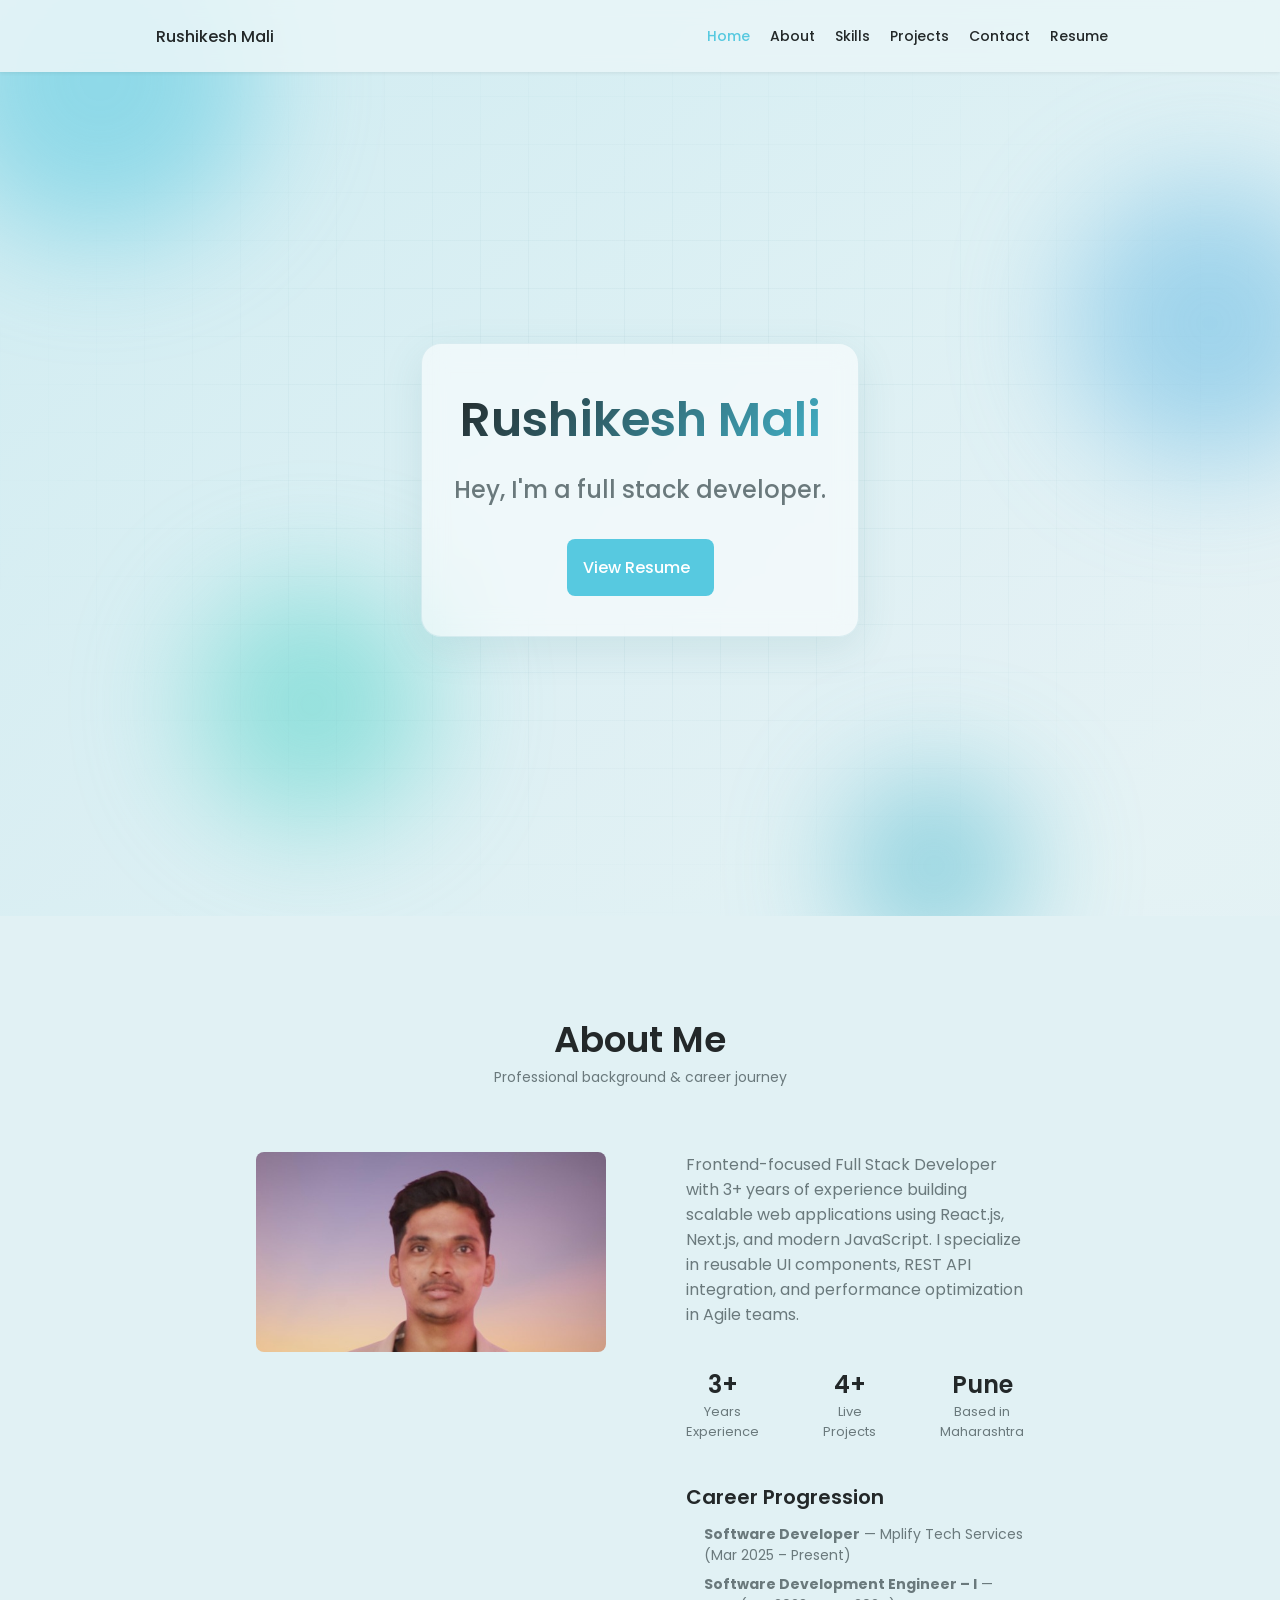
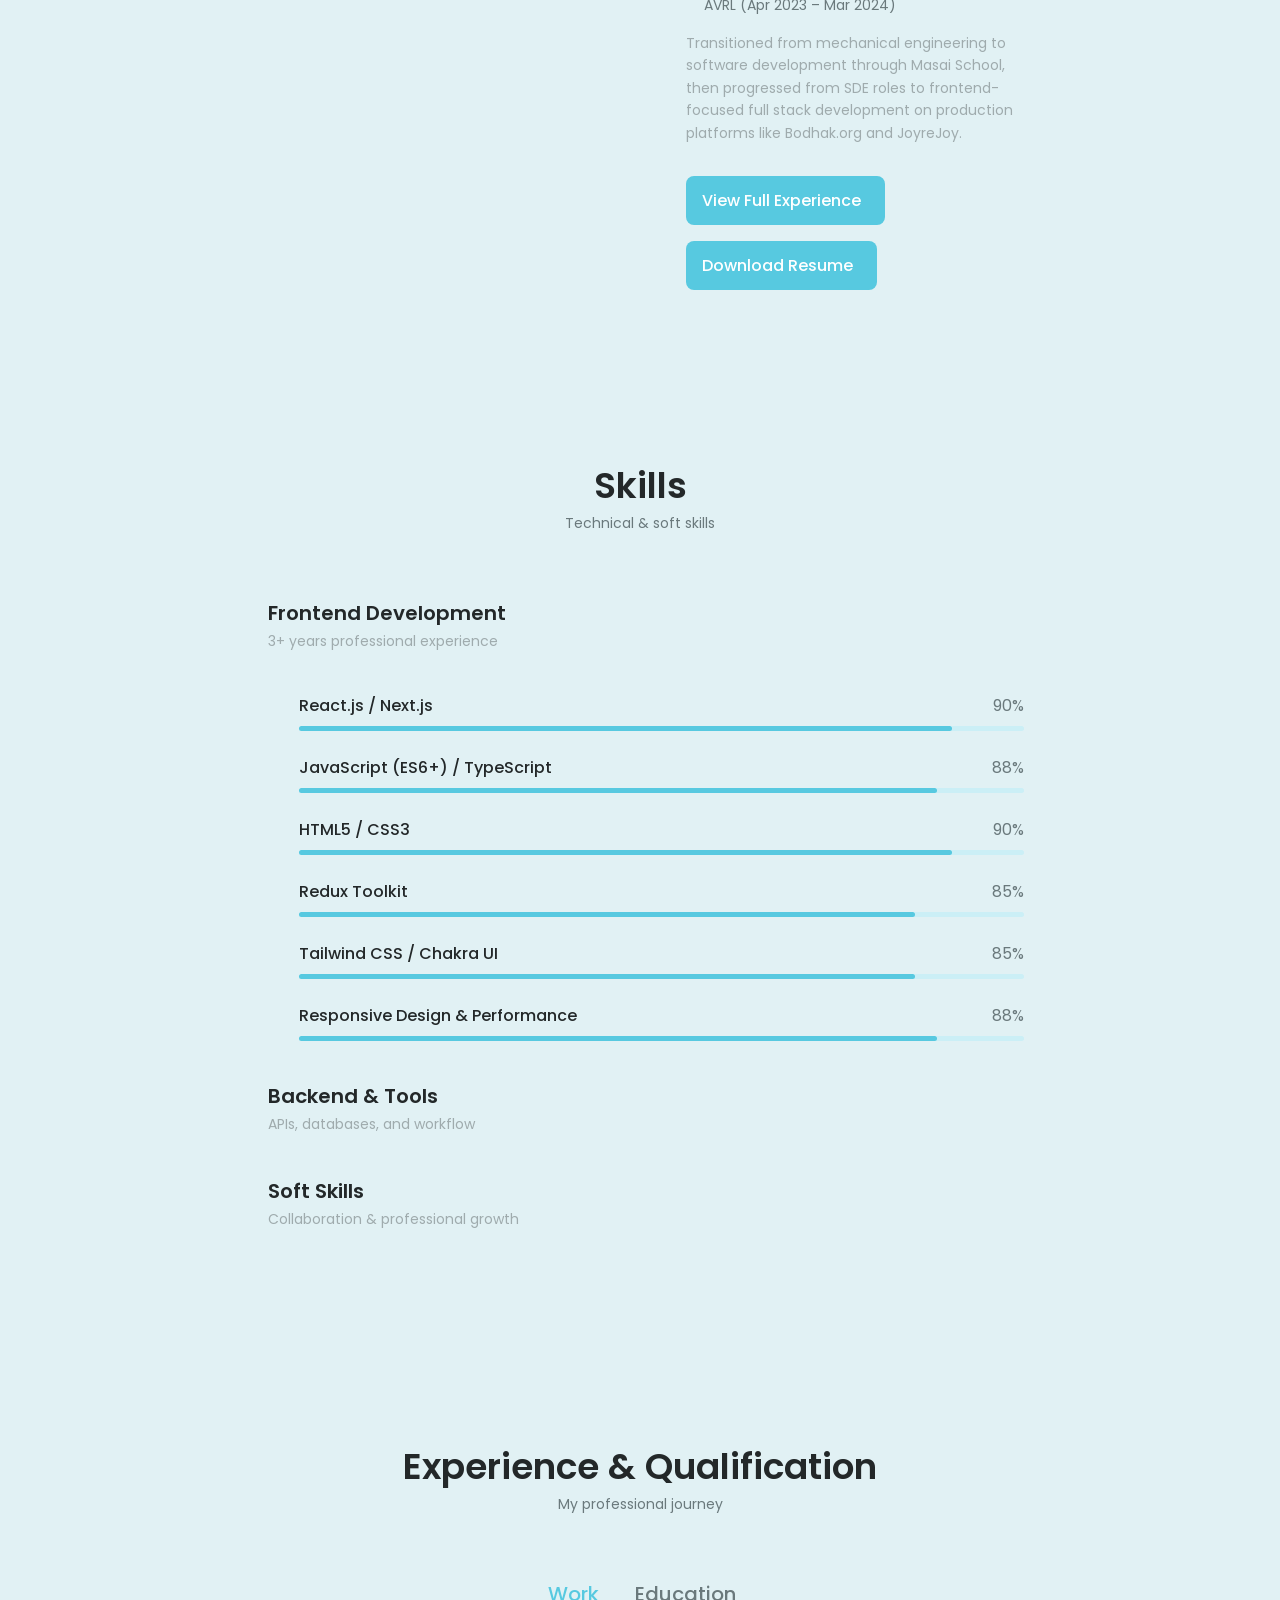
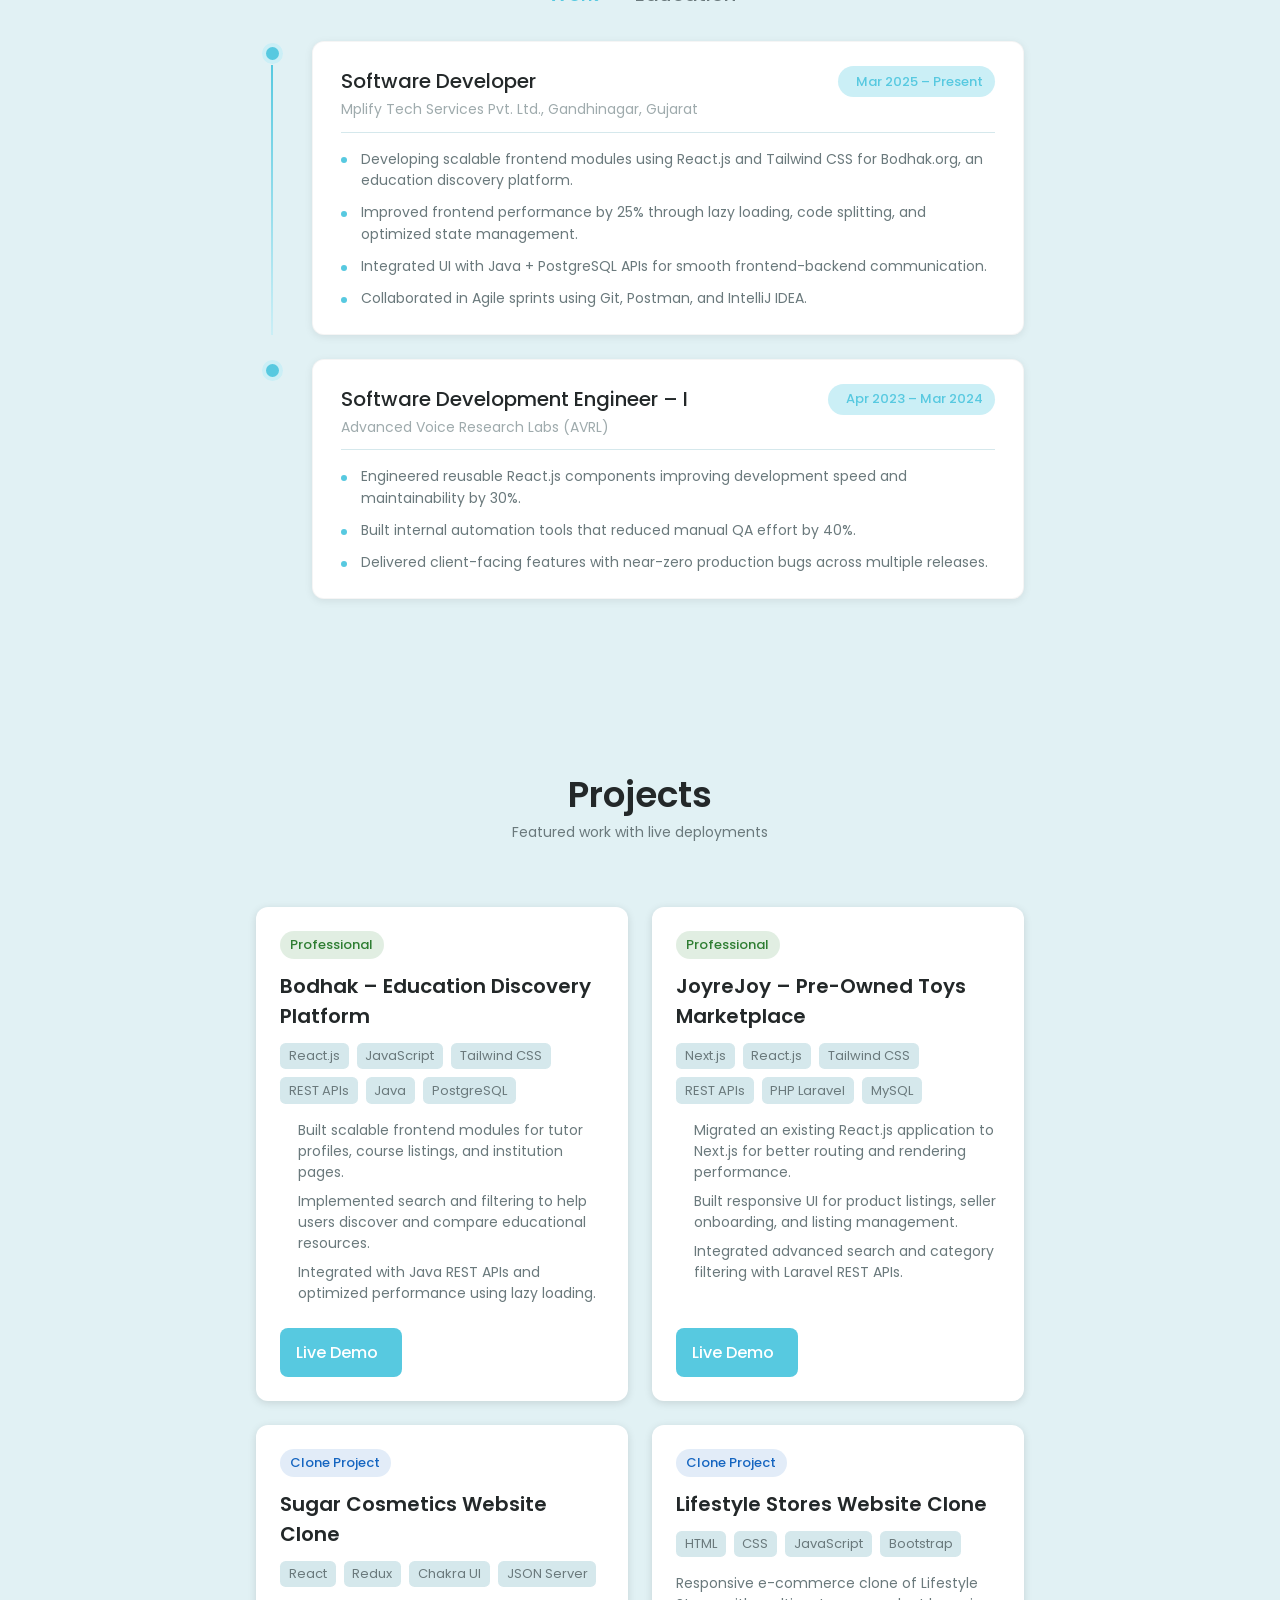
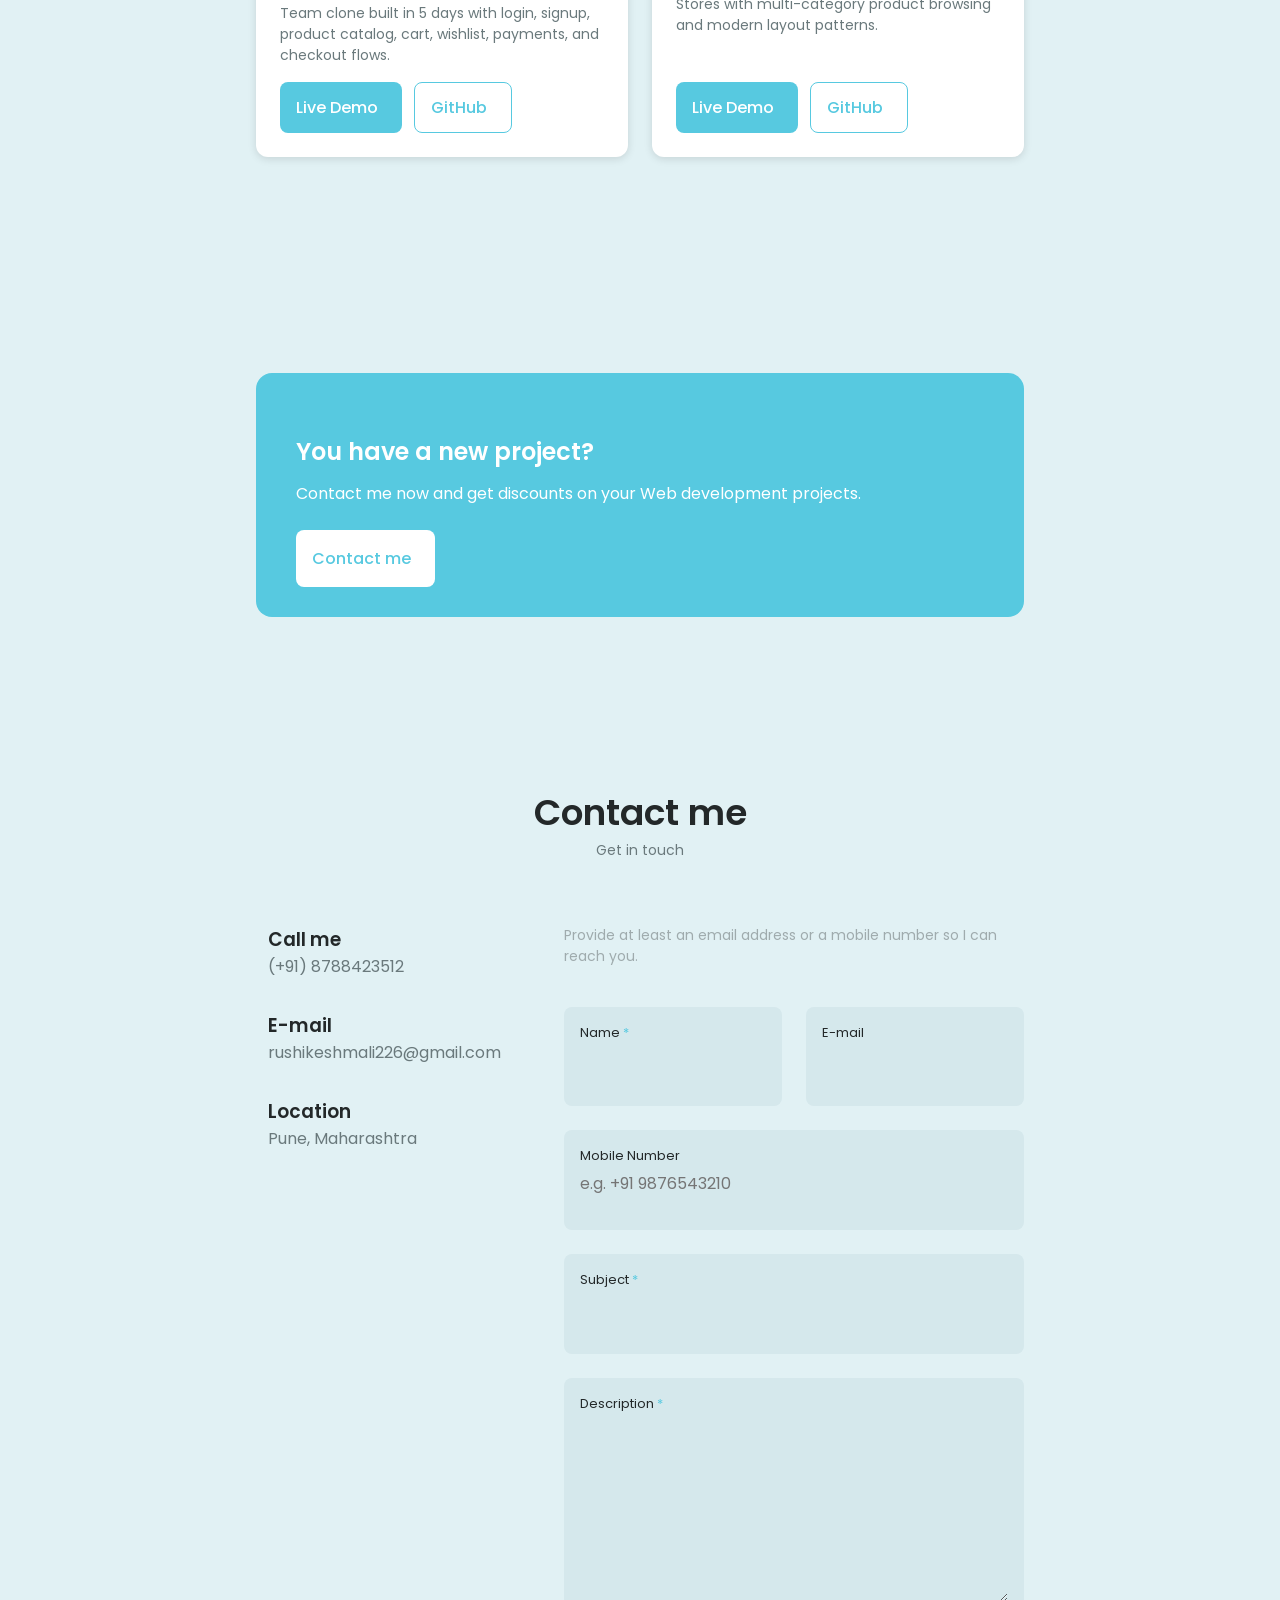
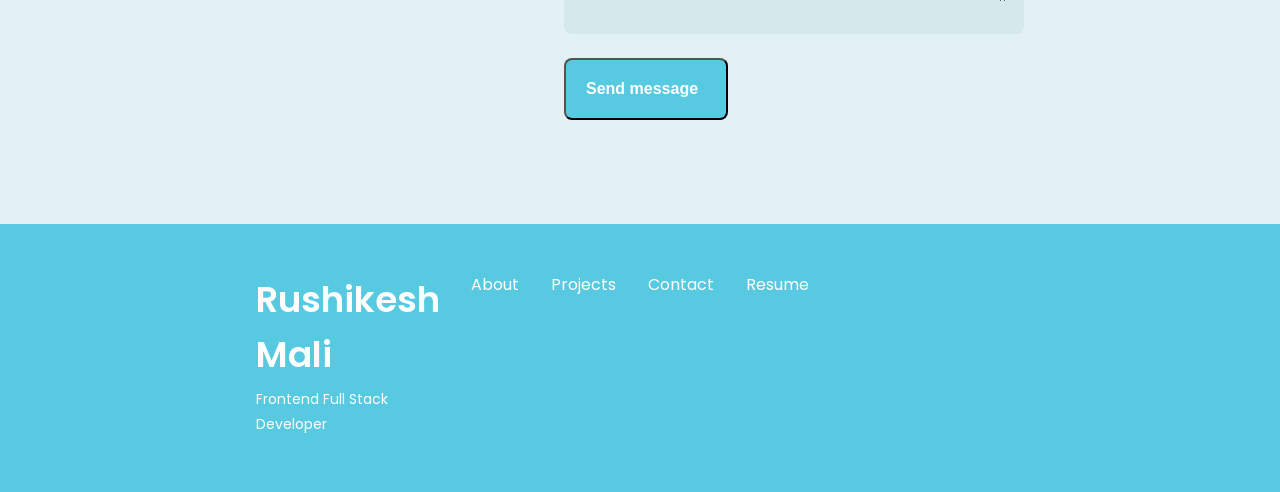
<file: index.html>
<!DOCTYPE html>
<html lang="en">

<head>
    <meta charset="UTF-8">
    <meta name="viewport" content="width=device-width, initial-scale=1.0">
    <link rel="icon" href="./packages/images/Rushikesh_Casual.jpeg" />
    <!--==================== UNICONS ====================-->
    <link rel="stylesheet" href="https://unicons.iconscout.com/release/v4.0.0/css/line.css">

    <!--==================== SWIPER CSS ====================-->
    <link rel="stylesheet" href="./packages/css/swiper-bundle.min.css">

    <!--==================== CSS ====================-->
    <link rel="stylesheet" href="./packages/css/styles.css">

    <title>Rushikesh</title>
</head>

<body>
    <!--==================== HEADER ====================-->
    <header class="header" id="header">
        <nav class="nav container">
            <a href="#home" class="nav__logo">Rushikesh Mali</a>
            <div class="nav__menu" id="nav-menu">
                <ul class="nav__list">
                    <li class="nav__item">
                        <a href="#home" class="nav__link">
                            <i class="uil uil-estate nav__icon"></i>Home
                        </a>
                    </li>
                    <li class="nav__item">
                        <a href="#about" class="nav__link">
                            <i class="uil uil-user nav__icon"></i>About
                        </a>
                    </li>
                    <li class="nav__item">
                        <a href="#skills" class="nav__link">
                            <i class="uil uil-file-alt nav__icon"></i>Skills
                        </a>
                    </li>
                    <li class="nav__item">
                        <a href="#portfolio" class="nav__link">
                            <i class="uil uil-scenery nav__icon"></i>Projects
                        </a>
                    </li>
                    <li class="nav__item">
                        <a href="#contact" class="nav__link">
                            <i class="uil uil-message nav__icon"></i>Contact
                        </a>
                    </li>
                    <li class="nav__item">
                        <a href="./packages/resume/Rushikesh_Mali_Resume.pdf" class="nav__link resume-link"
                            data-resume-download target="_blank" rel="noopener noreferrer">
                            <i class="uil uil-download-alt nav__icon"></i>Resume
                        </a>
                    </li>
                </ul>
                <i class="uil uil-times nav__close" id="nav-close"></i>
            </div>
            <div class="nav__btns">
                <i class="uil uil-moon change-theme" id="theme-button"></i>
                <div class="nav__toggle" id="nav-toggle">
                    <i class="uil uil-apps"></i>
                </div>
            </div>
        </nav>
    </header>
    <!--==================== MAIN ====================-->
    <main class="main">
        <!--==================== HOME ====================-->
        <section class="home section" id="home">
            <div class="home__bg" aria-hidden="true">
                <div class="home__gradient"></div>
                <span class="home__shape home__shape--1"></span>
                <span class="home__shape home__shape--2"></span>
                <span class="home__shape home__shape--3"></span>
                <span class="home__shape home__shape--4"></span>
                <div class="home__grid"></div>
            </div>
            <div class="home__container container">
                <div class="home__hero">
                    <h1 class="home__title">Rushikesh Mali</h1>
                    <p class="home__intro">Hey, I'm a full stack developer.</p>
                    <a href="./packages/resume/Rushikesh_Mali_Resume.pdf"
                        class="button button--flex home__button resume-link" target="_blank" rel="noopener noreferrer"
                        download="Rushikesh_Mali_Resume.pdf">
                        View Resume
                        <i class="uil uil-download-alt button__icon"></i>
                    </a>
                </div>
            </div>
        </section>

        <!--==================== ABOUT ====================-->
        <section class="about section" id="about">
            <h2 class="section__title">About Me</h2>
            <span class="section__subtitle">Professional background & career journey</span>

            <div class="about__container container grid">
                <img src="./packages/images/Rushikesh_Img.jpg" alt="Rushikesh Mali" class="about__img">
                <div class="about__data">
                    <p class="about__description">
                        Frontend-focused Full Stack Developer with 3+ years of experience building scalable
                        web applications using React.js, Next.js, and modern JavaScript. I specialize in
                        reusable UI components, REST API integration, and performance optimization in Agile teams.
                    </p>

                    <div class="about__info">
                        <div>
                            <span class="about__info-title">3+</span>
                            <span class="about__info-name">Years<br>Experience</span>
                        </div>
                        <div>
                            <span class="about__info-title">4+</span>
                            <span class="about__info-name">Live<br>Projects</span>
                        </div>
                        <div>
                            <span class="about__info-title">Pune</span>
                            <span class="about__info-name">Based in<br>Maharashtra</span>
                        </div>
                    </div>

                    <div class="about__career">
                        <h3 class="about__career-title">Career Progression</h3>
                        <ul class="about__career-list">
                            <li><strong>Software Developer</strong> — Mplify Tech Services (Mar 2025 – Present)</li>
                            <li><strong>Software Development Engineer – I</strong> — AVRL (Apr 2023 – Mar 2024)</li>
                        </ul>
                        <p class="about__career-note">
                            Transitioned from mechanical engineering to software development through Masai School,
                            then progressed from SDE roles to frontend-focused full stack development on production
                            platforms like Bodhak.org and JoyreJoy.
                        </p>
                    </div>

                    <div class="about__buttons">
                        <a href="#experience" class="button button--flex button--small">
                            View Full Experience
                            <i class="uil uil-arrow-right button__icon"></i>
                        </a>
                        <a href="./packages/resume/Rushikesh_Mali_Resume.pdf"
                            class="button button--flex button--small resume-link" target="_blank"
                            rel="noopener noreferrer" download="Rushikesh_Mali_Resume.pdf">
                            Download Resume
                            <i class="uil uil-download-alt button__icon"></i>
                        </a>
                    </div>
                </div>
            </div>
        </section>

        <!--==================== SKILLS ====================-->
        <section class="skills section" id="skills">
            <h2 class="section__title">Skills</h2>
            <span class="section__subtitle">Technical & soft skills</span>

            <div class="skills__container container grid">
                <div>
                    <div class="skills__content skills__open">
                        <div class="skills__header">
                            <i class="uil uil-brackets-curly skills__icon"></i>
                            <div>
                                <h1 class="skills__title">Frontend Development</h1>
                                <span class="skills__subtitle">3+ years professional experience</span>
                            </div>
                            <i class="uil uil-angle-down skills__arrow"></i>
                        </div>
                        <div class="skills__list grid">
                            <div class="skills__data">
                                <div class="skills__titles">
                                    <h3 class="skills__name">React.js / Next.js</h3>
                                    <span class="skills__number">90%</span>
                                </div>
                                <div class="skills__bar">
                                    <span class="skills__percentage skills__react"></span>
                                </div>
                            </div>
                            <div class="skills__data">
                                <div class="skills__titles">
                                    <h3 class="skills__name">JavaScript (ES6+) / TypeScript</h3>
                                    <span class="skills__number">88%</span>
                                </div>
                                <div class="skills__bar">
                                    <span class="skills__percentage skills__javascript"></span>
                                </div>
                            </div>
                            <div class="skills__data">
                                <div class="skills__titles">
                                    <h3 class="skills__name">HTML5 / CSS3</h3>
                                    <span class="skills__number">90%</span>
                                </div>
                                <div class="skills__bar">
                                    <span class="skills__percentage skills__html"></span>
                                </div>
                            </div>
                            <div class="skills__data">
                                <div class="skills__titles">
                                    <h3 class="skills__name">Redux Toolkit</h3>
                                    <span class="skills__number">85%</span>
                                </div>
                                <div class="skills__bar">
                                    <span class="skills__percentage skills__redux"></span>
                                </div>
                            </div>
                            <div class="skills__data">
                                <div class="skills__titles">
                                    <h3 class="skills__name">Tailwind CSS / Chakra UI</h3>
                                    <span class="skills__number">85%</span>
                                </div>
                                <div class="skills__bar">
                                    <span class="skills__percentage skills__tailwind"></span>
                                </div>
                            </div>
                            <div class="skills__data">
                                <div class="skills__titles">
                                    <h3 class="skills__name">Responsive Design & Performance</h3>
                                    <span class="skills__number">88%</span>
                                </div>
                                <div class="skills__bar">
                                    <span class="skills__percentage skills__performance"></span>
                                </div>
                            </div>
                        </div>
                    </div>
                </div>

                <div>
                    <div class="skills__content skills__close">
                        <div class="skills__header">
                            <i class="uil uil-server-network skills__icon"></i>
                            <div>
                                <h1 class="skills__title">Backend & Tools</h1>
                                <span class="skills__subtitle">APIs, databases, and workflow</span>
                            </div>
                            <i class="uil uil-angle-down skills__arrow"></i>
                        </div>
                        <div class="skills__list grid">
                            <div class="skills__data">
                                <div class="skills__titles">
                                    <h3 class="skills__name">REST API Integration</h3>
                                    <span class="skills__number">88%</span>
                                </div>
                                <div class="skills__bar">
                                    <span class="skills__percentage skills__api"></span>
                                </div>
                            </div>
                            <div class="skills__data">
                                <div class="skills__titles">
                                    <h3 class="skills__name">Node.js / Express.js</h3>
                                    <span class="skills__number">75%</span>
                                </div>
                                <div class="skills__bar">
                                    <span class="skills__percentage skills__node"></span>
                                </div>
                            </div>
                            <div class="skills__data">
                                <div class="skills__titles">
                                    <h3 class="skills__name">MongoDB / PostgreSQL / MySQL</h3>
                                    <span class="skills__number">78%</span>
                                </div>
                                <div class="skills__bar">
                                    <span class="skills__percentage skills__database"></span>
                                </div>
                            </div>
                            <div class="skills__data">
                                <div class="skills__titles">
                                    <h3 class="skills__name">Git / GitHub</h3>
                                    <span class="skills__number">90%</span>
                                </div>
                                <div class="skills__bar">
                                    <span class="skills__percentage skills__git"></span>
                                </div>
                            </div>
                            <div class="skills__data">
                                <div class="skills__titles">
                                    <h3 class="skills__name">Agile Development</h3>
                                    <span class="skills__number">85%</span>
                                </div>
                                <div class="skills__bar">
                                    <span class="skills__percentage skills__agile"></span>
                                </div>
                            </div>
                            <div class="skills__data">
                                <div class="skills__titles">
                                    <h3 class="skills__name">Postman / VS Code</h3>
                                    <span class="skills__number">88%</span>
                                </div>
                                <div class="skills__bar">
                                    <span class="skills__percentage skills__tools"></span>
                                </div>
                            </div>
                        </div>
                    </div>
                </div>

                <div>
                    <div class="skills__content skills__close">
                        <div class="skills__header">
                            <i class="uil uil-users-alt skills__icon"></i>
                            <div>
                                <h1 class="skills__title">Soft Skills</h1>
                                <span class="skills__subtitle">Collaboration & professional growth</span>
                            </div>
                            <i class="uil uil-angle-down skills__arrow"></i>
                        </div>
                        <div class="skills__list grid">
                            <div class="skills__data">
                                <div class="skills__titles">
                                    <h3 class="skills__name">Communication</h3>
                                    <span class="skills__number">90%</span>
                                </div>
                                <div class="skills__bar">
                                    <span class="skills__percentage skills__communication"></span>
                                </div>
                            </div>
                            <div class="skills__data">
                                <div class="skills__titles">
                                    <h3 class="skills__name">Team Collaboration</h3>
                                    <span class="skills__number">92%</span>
                                </div>
                                <div class="skills__bar">
                                    <span class="skills__percentage skills__collaboration"></span>
                                </div>
                            </div>
                            <div class="skills__data">
                                <div class="skills__titles">
                                    <h3 class="skills__name">Problem Solving</h3>
                                    <span class="skills__number">88%</span>
                                </div>
                                <div class="skills__bar">
                                    <span class="skills__percentage skills__problem"></span>
                                </div>
                            </div>
                            <div class="skills__data">
                                <div class="skills__titles">
                                    <h3 class="skills__name">Time Management</h3>
                                    <span class="skills__number">85%</span>
                                </div>
                                <div class="skills__bar">
                                    <span class="skills__percentage skills__time"></span>
                                </div>
                            </div>
                            <div class="skills__data">
                                <div class="skills__titles">
                                    <h3 class="skills__name">Adaptability</h3>
                                    <span class="skills__number">90%</span>
                                </div>
                                <div class="skills__bar">
                                    <span class="skills__percentage skills__adaptability"></span>
                                </div>
                            </div>
                            <div class="skills__data">
                                <div class="skills__titles">
                                    <h3 class="skills__name">Critical Thinking</h3>
                                    <span class="skills__number">87%</span>
                                </div>
                                <div class="skills__bar">
                                    <span class="skills__percentage skills__critical"></span>
                                </div>
                            </div>
                        </div>
                    </div>
                </div>
            </div>
        </section>

        <!--==================== EXPERIENCE & QUALIFICATION ====================-->
        <section class="qualification__section section" id="experience">
            <h2 class="section__title">Experience & Qualification</h2>
            <span class="section__subtitle">My professional journey</span>

            <div class="qualification__container container">
                <div class="qualification__tabs">
                    <div class="qualification__button button--flex qualification__active" data-target="#work">
                        <i class="uil uil-briefcase-alt qualification__icon"></i>
                        Work
                    </div>
                    <div class="qualification__button button--flex" data-target="#education">
                        <i class="uil uil-graduation-cap qualification__icon"></i>
                        Education
                    </div>
                </div>

                <div class="qualification__sections">
                    <!--==================== WORK EXPERIENCE ====================-->
                    <div class="qualification__content qualification__active experience__content" data-content
                        id="work">
                        <div class="experience__timeline">
                            <article class="experience__card">
                                <div class="experience__marker">
                                    <span class="experience__dot"></span>
                                    <span class="experience__line"></span>
                                </div>
                                <div class="experience__body">
                                    <div class="experience__header">
                                        <div class="experience__meta">
                                            <h3 class="experience__title">Software Developer</h3>
                                            <span class="experience__company">Mplify Tech Services Pvt. Ltd.,
                                                Gandhinagar, Gujarat</span>
                                        </div>
                                        <span class="experience__date">
                                            <i class="uil uil-calendar-alt"></i>
                                            Mar 2025 – Present
                                        </span>
                                    </div>
                                    <ul class="experience__bullets">
                                        <li>Developing scalable frontend modules using React.js and Tailwind CSS for
                                            Bodhak.org, an education discovery platform.</li>
                                        <li>Improved frontend performance by 25% through lazy loading, code splitting,
                                            and optimized state management.</li>
                                        <li>Integrated UI with Java + PostgreSQL APIs for smooth frontend-backend
                                            communication.</li>
                                        <li>Collaborated in Agile sprints using Git, Postman, and IntelliJ IDEA.</li>
                                    </ul>
                                </div>
                            </article>

                            <!-- PrideTechsoft experience - commented out for now
                            <article class="experience__card">
                                <div class="experience__marker">
                                    <span class="experience__dot"></span>
                                    <span class="experience__line"></span>
                                </div>
                                <div class="experience__body">
                                    <div class="experience__header">
                                        <div class="experience__meta">
                                            <h3 class="experience__title">Frontend Developer</h3>
                                            <span class="experience__company">PrideTechsoft Pvt. Ltd., Pune, Maharashtra</span>
                                        </div>
                                        <span class="experience__date">
                                            <i class="uil uil-calendar-alt"></i>
                                            Mar 2024 – Mar 2025
                                        </span>
                                    </div>
                                    <ul class="experience__bullets">
                                        <li>Developed scalable React.js interfaces improving UI responsiveness and user experience.</li>
                                        <li>Built reusable UI components and implemented efficient state management using Redux.</li>
                                        <li>Integrated 10+ REST APIs enabling real-time data rendering and reducing loading time by 30%.</li>
                                        <li>Improved performance through lazy loading, component optimization, and efficient rendering.</li>
                                    </ul>
                                </div>
                            </article>
                            -->

                            <article class="experience__card experience__card--last">
                                <div class="experience__marker">
                                    <span class="experience__dot"></span>
                                </div>
                                <div class="experience__body">
                                    <div class="experience__header">
                                        <div class="experience__meta">
                                            <h3 class="experience__title">Software Development Engineer – I</h3>
                                            <span class="experience__company">Advanced Voice Research Labs (AVRL)</span>
                                        </div>
                                        <span class="experience__date">
                                            <i class="uil uil-calendar-alt"></i>
                                            Apr 2023 – Mar 2024
                                        </span>
                                    </div>
                                    <ul class="experience__bullets">
                                        <li>Engineered reusable React.js components improving development speed and
                                            maintainability by 30%.</li>
                                        <li>Built internal automation tools that reduced manual QA effort by 40%.</li>
                                        <li>Delivered client-facing features with near-zero production bugs across
                                            multiple releases.</li>
                                    </ul>
                                </div>
                            </article>
                        </div>
                    </div>

                    <!--==================== EDUCATION ====================-->
                    <div class="qualification__content" data-content id="education">
                        <div class="qualification__data">
                            <div>
                                <h3 class="qualification__title">Bachelor of Engineering (Mechanical)</h3>
                                <span class="qualification__subtitle">Modern Education Society's College of Engineering,
                                    Pune</span>
                                <div class="qualification__calendar">
                                    <b>CGPA: 7.79</b>
                                </div>
                            </div>
                            <div>
                                <span class="qualification__rounder"></span>
                                <span class="qualification__line"></span>
                            </div>
                        </div>

                        <div class="qualification__data">
                            <div></div>
                            <div>
                                <span class="qualification__rounder"></span>
                                <span class="qualification__line"></span>
                            </div>
                            <div>
                                <h3 class="qualification__title">Full Stack Web Development Program</h3>
                                <span class="qualification__subtitle">Masai School, Bengaluru</span>
                                <div class="qualification__calendar">
                                    <i class="uil uil-calendar-alt"></i>
                                    Aug 2022 – Feb 2023
                                </div>
                            </div>
                        </div>

                        <div class="qualification__data">
                            <div>
                                <h3 class="qualification__title">Higher Secondary Certificate (HSC)</h3>
                                <span class="qualification__subtitle">Rajaram Junior College, Pandharpur</span>
                                <div class="qualification__calendar">
                                    <b>66.31%</b>
                                </div>
                            </div>
                            <div>
                                <span class="qualification__rounder"></span>
                                <span class="qualification__line"></span>
                            </div>
                        </div>

                        <div class="qualification__data">
                            <div></div>
                            <div>
                                <span class="qualification__rounder"></span>
                            </div>
                            <div>
                                <h3 class="qualification__title">Secondary School Certificate (SSC)</h3>
                                <span class="qualification__subtitle">DHK Prashala, Pandharpur</span>
                                <div class="qualification__calendar">
                                    <b>89.60%</b>
                                </div>
                            </div>
                        </div>

                        <div class="qualification__data qualification__data--cert">
                            <div>
                                <h3 class="qualification__title">Certifications</h3>
                                <ul class="qualification__bullets">
                                    <li>Full Stack Web Development – Masai School</li>
                                </ul>
                            </div>
                        </div>
                    </div>
                </div>
            </div>
        </section>

        <!--==================== PORTFOLIO ====================-->
        <section class="portfolio section" id="portfolio">
            <h2 class="section__title">Projects</h2>
            <span class="section__subtitle">Featured work with live deployments</span>

            <div class="portfolio__grid container grid">
                <article class="portfolio__card">
                    <span class="portfolio__badge portfolio__badge--professional">Professional</span>
                    <h3 class="portfolio__title">Bodhak – Education Discovery Platform</h3>
                    <div class="portfolio__tags">
                        <span class="portfolio__tag">React.js</span>
                        <span class="portfolio__tag">JavaScript</span>
                        <span class="portfolio__tag">Tailwind CSS</span>
                        <span class="portfolio__tag">REST APIs</span>
                        <span class="portfolio__tag">Java</span>
                        <span class="portfolio__tag">PostgreSQL</span>
                    </div>
                    <ul class="portfolio__highlights">
                        <li>Built scalable frontend modules for tutor profiles, course listings, and institution pages.
                        </li>
                        <li>Implemented search and filtering to help users discover and compare educational resources.
                        </li>
                        <li>Integrated with Java REST APIs and optimized performance using lazy loading.</li>
                    </ul>
                    <div class="portfolio__links">
                        <a href="https://www.bodhak.org" class="button button--flex button--small portfolio__button"
                            target="_blank" rel="noopener noreferrer">
                            Live Demo
                            <i class="uil uil-external-link-alt button__icon"></i>
                        </a>
                    </div>
                </article>

                <article class="portfolio__card">
                    <span class="portfolio__badge portfolio__badge--professional">Professional</span>
                    <h3 class="portfolio__title">JoyreJoy – Pre-Owned Toys Marketplace</h3>
                    <div class="portfolio__tags">
                        <span class="portfolio__tag">Next.js</span>
                        <span class="portfolio__tag">React.js</span>
                        <span class="portfolio__tag">Tailwind CSS</span>
                        <span class="portfolio__tag">REST APIs</span>
                        <span class="portfolio__tag">PHP Laravel</span>
                        <span class="portfolio__tag">MySQL</span>
                    </div>
                    <ul class="portfolio__highlights">
                        <li>Migrated an existing React.js application to Next.js for better routing and rendering
                            performance.</li>
                        <li>Built responsive UI for product listings, seller onboarding, and listing management.</li>
                        <li>Integrated advanced search and category filtering with Laravel REST APIs.</li>
                    </ul>
                    <div class="portfolio__links">
                        <a href="https://joyrejoy.com" class="button button--flex button--small portfolio__button"
                            target="_blank" rel="noopener noreferrer">
                            Live Demo
                            <i class="uil uil-external-link-alt button__icon"></i>
                        </a>
                    </div>
                </article>

                <article class="portfolio__card">
                    <span class="portfolio__badge portfolio__badge--clone">Clone Project</span>
                    <h3 class="portfolio__title">Sugar Cosmetics Website Clone</h3>
                    <div class="portfolio__tags">
                        <span class="portfolio__tag">React</span>
                        <span class="portfolio__tag">Redux</span>
                        <span class="portfolio__tag">Chakra UI</span>
                        <span class="portfolio__tag">JSON Server</span>
                    </div>
                    <p class="portfolio__description">Team clone built in 5 days with login, signup, product catalog,
                        cart, wishlist, payments, and checkout flows.</p>
                    <div class="portfolio__links">
                        <a href="https://sugar-cosmetics-clone-masai-1.netlify.app/"
                            class="button button--flex button--small portfolio__button" target="_blank"
                            rel="noopener noreferrer">
                            Live Demo
                            <i class="uil uil-external-link-alt button__icon"></i>
                        </a>
                        <a href="https://github.com/rushikesh226/Sugar-Cosmetics-Clone"
                            class="button button--flex button--small portfolio__button portfolio__button--outline"
                            target="_blank" rel="noopener noreferrer">
                            GitHub
                            <i class="uil uil-github button__icon"></i>
                        </a>
                    </div>
                </article>

                <article class="portfolio__card">
                    <span class="portfolio__badge portfolio__badge--clone">Clone Project</span>
                    <h3 class="portfolio__title">Lifestyle Stores Website Clone</h3>
                    <div class="portfolio__tags">
                        <span class="portfolio__tag">HTML</span>
                        <span class="portfolio__tag">CSS</span>
                        <span class="portfolio__tag">JavaScript</span>
                        <span class="portfolio__tag">Bootstrap</span>
                    </div>
                    <p class="portfolio__description">Responsive e-commerce clone of Lifestyle Stores with
                        multi-category product browsing and modern layout patterns.</p>
                    <div class="portfolio__links">
                        <a href="https://lifestylestoresclone.netlify.app/"
                            class="button button--flex button--small portfolio__button" target="_blank"
                            rel="noopener noreferrer">
                            Live Demo
                            <i class="uil uil-external-link-alt button__icon"></i>
                        </a>
                        <a href="https://github.com/Mdshahbazalam6/lifestylestores.com"
                            class="button button--flex button--small portfolio__button portfolio__button--outline"
                            target="_blank" rel="noopener noreferrer">
                            GitHub
                            <i class="uil uil-github button__icon"></i>
                        </a>
                    </div>
                </article>
            </div>
        </section>

        <!--==================== PROJECT IN MIND ====================-->
        <section class="project section">

            <div class="project__bg">
                <div class="project__container container grid">
                    <div class="project__data">
                        <h2 class="project__title">You have a new project?</h2>
                        <p class="project__description">Contact me now and get discounts on your Web development
                            projects.</p>
                        <a href="#contact" class="button button--flex button--white">Contact me
                            <i class="uil uil-message project__icon button__icon"></i>
                        </a>

                    </div>
                    <!-- <img src="assets/img/project.png" alt="" class="project__img"> -->
                </div>
            </div>

        </section>
        <!--==================== CONTACT ME ====================-->
        <section class="contact section" id="contact">
            <h2 class="section__title">Contact me</h2>
            <span class="section__subtitle">Get in touch</span>

            <div class="contact__container container grid">
                <div>
                    <div class="contact__information">
                        <i class="uil uil-phone-alt contact__icon"></i>

                        <div>
                            <h3 class="contact__title">Call me</h3>
                            <span class="contatc__subtitle">(+91) 8788423512</span>
                        </div>
                    </div>

                    <div class="contact__information">
                        <i class="uil uil-envelope contact__icon"></i>

                        <div>
                            <h3 class="contact__title">E-mail</h3>
                            <span class="contatc__subtitle">rushikeshmali226@gmail.com</span>
                        </div>
                    </div>

                    <div class="contact__information">
                        <i class="uil uil-map-marker contact__icon"></i>

                        <div>
                            <h3 class="contact__title">Location</h3>
                            <span class="contatc__subtitle">Pune, Maharashtra</span>
                        </div>
                    </div>
                </div>

                <form class="contact__form grid" id="contact-form"
                    action="https://getform.io/f/c413385a-9559-49d8-a2c1-4adb0d740eb0" method="POST" novalidate>
                    <p class="contact__hint">Provide at least an email address or a mobile number so I can reach you.
                    </p>
                    <div class="contact__inputs grid">
                        <div class="contact__content" data-field="name">
                            <label for="contact-name" class="contact__label">Name <span
                                    class="contact__required">*</span></label>
                            <input type="text" id="contact-name" class="contact__input" name="name" autocomplete="name"
                                required minlength="2" maxlength="100" aria-describedby="contact-name-error">
                            <span class="contact__error" id="contact-name-error" role="alert"></span>
                        </div>

                        <div class="contact__content" data-field="email">
                            <label for="contact-email" class="contact__label">E-mail</label>
                            <input type="email" id="contact-email" class="contact__input" name="email"
                                autocomplete="email" inputmode="email" maxlength="254"
                                aria-describedby="contact-email-error">
                            <span class="contact__error" id="contact-email-error" role="alert"></span>
                        </div>
                    </div>
                    <div class="contact__content" data-field="mobile">
                        <label for="contact-mobile" class="contact__label">Mobile Number</label>
                        <input type="tel" id="contact-mobile" class="contact__input" name="mobile" autocomplete="tel"
                            inputmode="tel" maxlength="20" placeholder="e.g. +91 9876543210"
                            aria-describedby="contact-mobile-error">
                        <span class="contact__error" id="contact-mobile-error" role="alert"></span>
                    </div>
                    <div class="contact__content" data-field="subject">
                        <label for="contact-subject" class="contact__label">Subject <span
                                class="contact__required">*</span></label>
                        <input type="text" id="contact-subject" class="contact__input" name="subject" required
                            minlength="3" maxlength="150" aria-describedby="contact-subject-error">
                        <span class="contact__error" id="contact-subject-error" role="alert"></span>
                    </div>

                    <div class="contact__content" data-field="message">
                        <label for="contact-message" class="contact__label">Description <span
                                class="contact__required">*</span></label>
                        <textarea id="contact-message" class="contact__input contact__textarea" name="message" rows="7"
                            required minlength="10" maxlength="2000"
                            aria-describedby="contact-message-error"></textarea>
                        <span class="contact__error" id="contact-message-error" role="alert"></span>
                    </div>

                    <div>
                        <button type="submit" class="button button--flex contact__submit" id="contact-submit">
                            Send message
                            <i class="uil uil-message button__icon"></i>
                        </button>
                    </div>
                </form>
            </div>

        </section>
    </main>

    <!--==================== FOOTER ====================-->
    <footer class="footer">

        <div class="footer__bg">
            <div class="footer__container container grid">
                <div>
                    <h1 class="footer__title">Rushikesh Mali</h1>
                    <span class="footer__subtitle">Frontend Full Stack Developer</span>
                </div>

                <ul class="footer__links">
                    <li>
                        <a href="#about" class="footer__link">About</a>
                    </li>
                    <li>
                        <a href="#portfolio" class="footer__link">Projects</a>
                    </li>
                    <li>
                        <a href="#contact" class="footer__link">Contact</a>
                    </li>
                    <li>
                        <a href="./packages/resume/Rushikesh_Mali_Resume.pdf" class="footer__link resume-link"
                            data-resume-download target="_blank" rel="noopener noreferrer">Resume</a>
                    </li>
                </ul>

                <div class="footer__socials">
                    <a href="https://www.facebook.com/rushikesh.mali.77" target="_blank" class="footer__social">
                        <i class="uil uil-facebook"></i>
                    </a>
                    <a href="https://www.instagram.com/rushi_m100/" target="_blank" class="footer__social">
                        <i class="uil uil-instagram"></i>
                    </a>
                    <a href="https://twitter.com/rushi_m100" target="_blank" class="footer__social">
                        <i class="uil uil-twitter-alt"></i>
                    </a>
                </div>
            </div>
        </div>
    </footer>

    <!--==================== SCROLL TOP ====================-->
    <a href="#" class="scrollup" id="scroll-up">
        <i class="uil uil-arrow-up scrollup__icon"></i>
    </a>

    <!--==================== SWIPER JS ====================-->
    <script src="./packages/js/swiper-bundle.min.js"></script>
    <!--==================== MAIN JS ====================-->
    <script src="./packages/js/main.js"></script>
</body>

</html>
</file>
<file: packages/css/styles.css>
/* ==================== GOOGLE FONTS ====================*/
@import url("https://fonts.googleapis.com/css2?family=Poppins:wght@400;500;600&display=swap");

/*==================== VARIABLES CSS ====================*/
:root {
  --header-height: 3rem;

  /*========== Colors ==========*/
  /* Change favorite color */
  --hue-color: 190; /*Purple 250 - Green 142 - Blue 230 - Pink 340*/

  /* HSL color mode */
  --first-color: hsl(var(--hue-color), 69%, 61%);
  --first-color-second: hsl(var(--hue-color), 69%, 61%);
  --first-color-alt: hsl(var(--hue-color), 57%, 53%);
  --first-color-lighter: hsl(var(--hue-color), 70%, 88%);
  --title-color: hsl(var(--hue-color), 8%, 15%);
  --text-color: hsl(var(--hue-color), 8%, 45%);
  --text-color-light: hsl(var(--hue-color), 8%, 65%);
  --input-color: hsl(var(--hue-color), 38%, 88%);
  --body-color: hsl(var(--hue-color), 48%, 92%);
  --body-gradient: linear-gradient(
    165deg,
    hsl(192, 55%, 91%) 0%,
    hsl(185, 42%, 94%) 38%,
    hsl(200, 35%, 93%) 72%,
    hsl(175, 45%, 92%) 100%
  );
  --header-bg: hsla(188, 45%, 94%, 0.88);
  --container-color: hsl(0, 0%, 100%);
  --scroll-bar-color: hsl(var(--hue-color), 22%, 86%);
  --scroll-thumb-color: hsl(var(--hue-color), 28%, 76%);

  /*========== Font and typography ==========*/
  --body-font: "Poppins", sans-serif;

  /* .5rem = 8px, 1rem = 16px, 1.5rem = 24px ... */
  --big-font-size: 2rem;
  --h1-font-size: 1.5rem;
  --h2-font-size: 1.25rem;
  --h3-font-size: 1.125rem;
  --normal-font-size: 0.938rem;
  --small-font-size: 0.813rem;
  --smaller-font-size: 0.75rem;

  /*========== Font weight ==========*/
  --font-medium: 500;
  --font-semi-bold: 600;

  /*========== Margenes Bottom ==========*/
  /* .25rem = 4px, .5rem = 8px, .75rem = 12px ... */
  --mb-0-25: 0.25rem;
  --mb-0-5: 0.5rem;
  --mb-0-75: 0.75rem;
  --mb-1: 1rem;
  --mb-1-5: 1.5rem;
  --mb-2: 2rem;
  --mb-2-5: 2.5rem;
  --mb-3: 3rem;

  /*========== z index ==========*/
  --z-tooltip: 10;
  --z-fixed: 100;
  --z-modal: 1000;
}

/* Font size for large devices */
@media screen and (min-width: 968px) {
  :root {
    --big-font-size: 3rem;
    --h1-font-size: 2.25rem;
    --h2-font-size: 1.5rem;
    --h3-font-size: 1.25rem;
    --normal-font-size: 1rem;
    --small-font-size: 0.875rem;
    --smaller-font-size: 0.813rem;
  }
}

/*========== Variables Dark theme ==========*/
body.dark-theme {
  /* HSL color mode */
  --first-color-second: hsl(var(--hue-color), 30%, 8%);
  --title-color: hsl(var(--hue-color), 8%, 95%);
  --text-color: hsl(var(--hue-color), 8%, 45%);
  --text-color-light: hsl(var(--hue-color), 8%, 75%);
  --input-color: hsl(var(--hue-color), 29%, 16%);
  --body-color: hsl(var(--hue-color), 28%, 12%);
  --body-gradient: none;
  --header-bg: var(--body-color);
  --container-color: hsl(var(--hue-color), 29%, 16%);
  --scroll-bar-color: hsl(var(--hue-color), 12%, 48%);
  --scroll-thumb-color: hsl(var(--hue-color), 12%, 36%);
}

/*========== Button Dark/Light ==========*/
.nav__btns {
  display: flex;
  align-items: center;
}

.change-theme {
  font-size: 1.25rem;
  color: var(--title-color);
  margin-right: var(--mb-1);
  cursor: pointer;
}

.change-theme:hover {
  color: var(--first-color);
}

/*==================== BASE ====================*/

* {
  box-sizing: border-box;
  padding: 0;
  margin: 0;
}

html {
  scroll-behavior: smooth;
  scroll-padding-top: calc(var(--header-height) + 1rem);
}

body {
  margin: var(--header-height) 0 0 0;
  font-family: var(--body-font);
  font-size: var(--normal-font-size);
  background-color: var(--body-color);
  background-image: var(--body-gradient);
  background-attachment: fixed;
  color: var(--text-color);
}

h1,
h2,
h3,
h4 {
  color: var(--title-color);
  font-weight: var(--font-semi-bold);
}

ul {
  list-style: none;
}

a {
  text-decoration: none;
}

img {
  width: 100%;
  height: auto;
}

/*==================== REUSABLE CSS CLASSES ====================*/
.section {
  padding: 2rem 0 4rem;
  margin-bottom: 40px;
}

.section__title {
  font-size: var(--h1-font-size);
}

.section__subtitle {
  display: block;
  font-size: var(--small-font-size);
  margin-bottom: var(--mb-2);
}

.section__title,
.section__subtitle {
  text-align: center;
}

/*==================== LAYOUT ====================*/

.container {
  max-width: 768px;
  margin-left: var(--mb-1-5);
  margin-right: var(--mb-1-5);
}

.grid {
  display: grid;
  gap: 1.5rem;
}

.header {
  width: 100%;
  position: fixed;
  top: 0;
  left: 0;
  z-index: var(--z-fixed);
  background-color: var(--header-bg);
  backdrop-filter: blur(10px);
  -webkit-backdrop-filter: blur(10px);
  box-shadow: 0 1px 4px rgba(0, 0, 0, 0.08);
}

/*==================== NAV ====================*/
.nav {
  max-width: 968px;
  height: var(--header-height);
  display: flex;
  justify-content: space-between;
  align-items: center;
}

.nav__logo,
.nav__toggle {
  color: var(--title-color);
  font-weight: var(--font-medium);
}

.nav__logo:hover {
  color: var(--first-color);
}

.nav__toggle {
  font-size: 1.1rem;
  cursor: pointer;
}

.nav__toggle:hover {
  color: var(--first-color);
}

@media screen and (max-width: 767px) {
  .nav__menu {
    position: fixed;
    top: calc(-100% - var(--header-height));
    left: 0;
    width: 100%;
    background-color: var(--header-bg);
    padding: 2rem 1.5rem 2rem;
    box-shadow: 0 4px 8px rgba(0, 0, 0, 0.15);
    border-radius: 0 0 1.5rem 1.5rem;
    transition: 0.3s;
  }
}

.nav__list {
  display: grid;
  grid-template-columns: repeat(3, 1fr);
  gap: 1.25rem;
}
.nav__link {
  display: flex;
  flex-direction: column;
  align-items: center;
  font-size: var(--small-font-size);
  color: var(--title-color);
  font-weight: var(--font-medium);
}

.nav__link:hover {
  color: var(--first-color);
}

.nav__icon {
  font-size: 1.2rem;
}

.nav__close {
  position: absolute;
  right: 1.3rem;
  top: 1rem;
  font-size: 1.5rem;
  cursor: pointer;
  color: var(--first-color);
}

.nav__close:hover {
  color: var(--first-color-alt);
}

/* show menu */
.show-menu {
  top: var(--header-height);
}

/* Active link */
.active-link {
  color: var(--first-color);
}

/* Change background header */
.scroll-header {
  box-shadow: 0 2px 8px rgba(0, 0, 0, 0.12);
}

/*==================== HOME ====================*/

.home {
  position: relative;
  overflow: hidden;
  margin-bottom: 0;
}

.home__bg {
  position: absolute;
  inset: 0;
  z-index: 0;
  pointer-events: none;
}

.home__gradient {
  position: absolute;
  inset: 0;
  background: linear-gradient(
    135deg,
    hsla(var(--hue-color), 55%, 88%, 0.95) 0%,
    hsla(var(--hue-color), 45%, 93%, 0.75) 45%,
    hsla(200, 40%, 90%, 0.85) 100%
  );
  background-size: 200% 200%;
  animation: home-gradient-shift 14s ease infinite;
}

.home__shape {
  position: absolute;
  border-radius: 50%;
  filter: blur(60px);
  opacity: 0.55;
}

.home__shape--1 {
  width: 320px;
  height: 320px;
  top: -80px;
  left: -60px;
  background: var(--first-color);
  animation: home-float 18s ease-in-out infinite;
}

.home__shape--2 {
  width: 280px;
  height: 280px;
  top: 20%;
  right: -70px;
  background: hsl(200, 70%, 65%);
  animation: home-float 22s ease-in-out infinite reverse;
  animation-delay: -4s;
}

.home__shape--3 {
  width: 240px;
  height: 240px;
  bottom: 10%;
  left: 15%;
  background: hsl(175, 60%, 58%);
  animation: home-float 20s ease-in-out infinite;
  animation-delay: -8s;
}

.home__shape--4 {
  width: 180px;
  height: 180px;
  bottom: -40px;
  right: 20%;
  background: var(--first-color-alt);
  animation: home-float 16s ease-in-out infinite reverse;
  animation-delay: -2s;
}

.home__grid {
  position: absolute;
  inset: 0;
  background-image:
    linear-gradient(
      hsla(var(--hue-color), 30%, 50%, 0.06) 1px,
      transparent 1px
    ),
    linear-gradient(
      90deg,
      hsla(var(--hue-color), 30%, 50%, 0.06) 1px,
      transparent 1px
    );
  background-size: 48px 48px;
  mask-image: radial-gradient(ellipse at center, black 30%, transparent 75%);
  -webkit-mask-image: radial-gradient(
    ellipse at center,
    black 30%,
    transparent 75%
  );
}

.home__container {
  position: relative;
  z-index: 1;
  min-height: calc(100vh - var(--header-height) - 4rem);
  display: flex;
  align-items: center;
  justify-content: center;
}

.home__hero {
  text-align: center;
  padding: 2.5rem 2rem;
  max-width: 36rem;
  background: hsla(0, 0%, 100%, 0.55);
  border: 1px solid hsla(var(--hue-color), 40%, 70%, 0.25);
  border-radius: 1.25rem;
  box-shadow: 0 12px 40px hsla(var(--hue-color), 40%, 40%, 0.12);
  backdrop-filter: blur(12px);
  -webkit-backdrop-filter: blur(12px);
}

.home__title {
  font-size: var(--big-font-size);
  margin-bottom: var(--mb-1);
  background: linear-gradient(
    135deg,
    var(--title-color),
    var(--first-color-alt)
  );
  -webkit-background-clip: text;
  background-clip: text;
  -webkit-text-fill-color: transparent;
}

.home__intro {
  font-size: var(--h3-font-size);
  color: var(--text-color);
  font-weight: var(--font-medium);
  margin-bottom: var(--mb-2);
}

.home__button {
  margin: 0 auto;
}

@keyframes home-float {
  0%,
  100% {
    transform: translate(0, 0) scale(1);
  }
  33% {
    transform: translate(28px, -32px) scale(1.06);
  }
  66% {
    transform: translate(-22px, 18px) scale(0.94);
  }
}

@keyframes home-gradient-shift {
  0%,
  100% {
    background-position: 0% 50%;
  }
  50% {
    background-position: 100% 50%;
  }
}

body.dark-theme .home__gradient {
  background: linear-gradient(
    135deg,
    hsla(var(--hue-color), 28%, 14%, 0.98) 0%,
    hsla(var(--hue-color), 25%, 18%, 0.9) 50%,
    hsla(200, 20%, 16%, 0.95) 100%
  );
}

body.dark-theme .home__shape {
  opacity: 0.22;
}

body.dark-theme .home__grid {
  background-image:
    linear-gradient(
      hsla(var(--hue-color), 20%, 70%, 0.08) 1px,
      transparent 1px
    ),
    linear-gradient(
      90deg,
      hsla(var(--hue-color), 20%, 70%, 0.08) 1px,
      transparent 1px
    );
}

body.dark-theme .home__hero {
  background: hsla(var(--hue-color), 29%, 16%, 0.75);
  border-color: hsla(var(--hue-color), 30%, 40%, 0.35);
  box-shadow: 0 12px 40px hsla(0, 0%, 0%, 0.25);
}

body.dark-theme .home__title {
  background: linear-gradient(
    135deg,
    hsl(var(--hue-color), 8%, 95%),
    var(--first-color)
  );
  -webkit-background-clip: text;
  background-clip: text;
  -webkit-text-fill-color: transparent;
}

@media (prefers-reduced-motion: reduce) {
  .home__gradient,
  .home__shape {
    animation: none;
  }
}

.home__scroll-button {
  color: var(--first-color);
  transition: 0.3s;
}

.home__scroll-button:hover {
  transform: translateY(0.25rem);
}

.home__scroll-mouse {
  font-size: 2rem;
}

.home__scroll-name {
  font-size: var(--small-font-size);
  color: var(--title-color);
  font-weight: var(--font-medium);
  margin-right: var(--mb-0-25);
}

.home__scroll-arrow {
  font-size: 1.25rem;
}
/*==================== BUTTONS ====================*/

.button {
  display: inline-block;
  background-color: var(--first-color);
  color: #ffff;
  padding: 1rem;
  border-radius: 0.5rem;
  font-weight: var(--font-medium);
}

.button:hover {
  background-color: var(--first-color-alt);
}

.button__icon {
  font-size: 1.2rem;
  margin-left: var(--mb-0-5);
  transition: 0.3s;
}

.button--white {
  background-color: #fff;
  color: var(--first-color);
}

.button--white:hover {
  background-color: #fff;
}

.button--flex {
  display: inline-flex;
  align-items: center;
  transition: 0.3s;
}

.button--small {
  padding: 0.75rem 1rem;
}

.button--link {
  padding: 0;
  background-color: transparent;
  color: var(--first-color);
}

.button--link:hover {
  background-color: transparent;
  color: var(--first-color-alt);
}

/*==================== ABOUT ====================*/
.about__img {
  width: 200px;
  height: 200px;
  object-fit: cover;
  border-radius: 0.5rem;
  justify-self: center;
  align-items: center;
}

.about__description {
  text-align: center;
  margin-bottom: var(--mb-2-5);
}

.about__info {
  display: flex;
  justify-content: space-evenly;
  margin-bottom: var(--mb-2-5);
}

.about__info-title {
  font-size: var(--h2-font-size);
  font-weight: var(--font-semi-bold);
  color: var(--title-color);
}

.about__info-name {
  font-size: var(--smaller-font-size);
}

.about__info-title,
.about__info-name {
  display: block;
  text-align: center;
}

.about__buttons {
  display: flex;
  flex-wrap: wrap;
  justify-content: center;
  gap: 1rem;
}

.about__career {
  margin-bottom: var(--mb-2);
  text-align: left;
}

.about__career-title {
  font-size: var(--h3-font-size);
  margin-bottom: var(--mb-0-75);
}

.about__career-list {
  padding-left: 1.1rem;
  margin-bottom: var(--mb-1);
  font-size: var(--small-font-size);
}

.about__career-list li {
  margin-bottom: var(--mb-0-5);
  line-height: 1.5;
}

.about__career-note {
  font-size: var(--small-font-size);
  color: var(--text-color-light);
  line-height: 1.6;
}

/*==================== SKILLS ====================*/

.skills__container {
  row-gap: 0;
}

.skills__header {
  display: flex;
  align-items: center;
  margin-bottom: var(--mb-2-5);
  cursor: pointer;
}

.skills__icon,
.skills__arrow {
  font-size: 2rem;
  color: var(--first-color);
}

.skills__icon {
  margin-right: var(--mb-0-75);
}

.skills__title {
  font-size: var(--h3-font-size);
}

.skills__subtitle {
  font-size: var(--small-font-size);
  color: var(--text-color-light);
}

.skills__arrow {
  margin-left: auto;
  transition: 0.4s;
}

.skills__list {
  row-gap: 1.5rem;
  padding-left: 2.7rem;
}

.skills__titles {
  display: flex;
  justify-content: space-between;
  margin-bottom: var(--mb-0-5);
}

.skills__name {
  font-size: var(--normal-font-size);
  font-weight: var(--font-medium);
}

.skills__bar,
.skills__percentage {
  height: 5px;
  border-radius: 0.25rem;
}

.skills__bar {
  background-color: var(--first-color-lighter);
}

.skills__percentage {
  display: block;
  background-color: var(--first-color);
}

.skills__html {
  width: 90%;
}

.skills__react {
  width: 90%;
}

.skills__javascript {
  width: 88%;
}

.skills__redux {
  width: 85%;
}

.skills__tailwind {
  width: 85%;
}

.skills__performance {
  width: 88%;
}

.skills__api {
  width: 88%;
}

.skills__node {
  width: 75%;
}

.skills__database {
  width: 78%;
}

.skills__git {
  width: 90%;
}

.skills__agile {
  width: 85%;
}

.skills__tools {
  width: 88%;
}

.skills__communication {
  width: 90%;
}

.skills__collaboration {
  width: 92%;
}

.skills__problem {
  width: 88%;
}

.skills__time {
  width: 85%;
}

.skills__adaptability {
  width: 90%;
}

.skills__critical {
  width: 87%;
}

.skills__css {
  width: 80%;
}

.skills__js {
  width: 60%;
}

.skills__wordpress {
  width: 70%;
}

.skills__python {
  width: 60%;
}

.skills__tab {
  width: 70%;
}

.skills__sql {
  width: 50%;
}

.skills__google {
  width: 70%;
}

.skills__bank {
  width: 80%;
}

.skills__google {
  width: 70%;
}

.skills__counter {
  width: 80%;
}

.skills__office {
  width: 90%;
}

.skills__close .skills__list {
  height: 0;
  overflow: hidden;
}

.skills__open .skills__list {
  height: max-content;
  margin-bottom: var(--mb-2-5);
}

.skills__open .skills__arrow {
  transform: rotate(-180deg);
}

/*==================== QUALIFICATION ====================*/
.qualification__tabs {
  display: flex;
  justify-content: space-evenly;
  margin-bottom: var(--mb-2);
}

.qualification__button {
  font-size: var(--h3-font-size);
  font-weight: var(--font-medium);
  cursor: pointer;
}

.qualification__button:hover {
  color: var(--first-color);
}

.qualification__icon {
  font-size: 1.8rem;
  margin-right: var(--mb-0-25);
}

.qualification__data {
  display: grid;
  grid-template-columns: 1fr max-content 1fr;
  column-gap: 1.5rem;
}

.qualification__title {
  font-size: var(--normal-font-size);
  font-weight: var(--font-medium);
}

.qualification__subtitle {
  display: inline-block;
  font-size: var(--small-font-size);
  margin-bottom: var(--mb-1);
}

.qualification__calendar {
  font-size: var(--smaller-font-size);
  color: var(--text-color-light);
  /* margin-bottom: var(--mb-1) */
}

.qualification__rounder {
  display: inline-block;
  width: 13px;
  height: 13px;
  background-color: var(--first-color);
  border-radius: 50%;
}

.qualification__line {
  display: block;
  width: 1px;
  height: 100%;
  background-color: var(--first-color);
  transform: translate(6px, -7px);
}

.qualification__content[data-content] {
  display: none;
}

.qualification__active[data-content] {
  display: block;
}

.qualification__button.qualification__active {
  color: var(--first-color);
}

.qualification__bullets {
  margin-top: var(--mb-0-75);
  padding-left: 1.1rem;
  font-size: var(--small-font-size);
  color: var(--text-color);
}

.qualification__bullets li {
  margin-bottom: var(--mb-0-5);
  line-height: 1.5;
}

.qualification__data--cert {
  grid-template-columns: 1fr;
  margin-top: var(--mb-2);
}

/*==================== WORK EXPERIENCE TIMELINE ====================*/
.experience__content {
  max-width: 52rem;
  margin: 0 auto;
}

.experience__timeline {
  display: flex;
  flex-direction: column;
  gap: 1.5rem;
}

.experience__card {
  display: grid;
  grid-template-columns: 1.75rem 1fr;
  column-gap: 1.25rem;
}

.experience__marker {
  display: flex;
  flex-direction: column;
  align-items: center;
  padding-top: 0.35rem;
}

.experience__dot {
  width: 13px;
  height: 13px;
  border-radius: 50%;
  background-color: var(--first-color);
  flex-shrink: 0;
  box-shadow: 0 0 0 4px var(--first-color-lighter);
}

.experience__line {
  width: 2px;
  flex-grow: 1;
  min-height: 1.5rem;
  margin-top: 0.35rem;
  background: linear-gradient(
    to bottom,
    var(--first-color),
    var(--first-color-lighter)
  );
}

.experience__card--last .experience__line {
  display: none;
}

.experience__body {
  background-color: var(--container-color);
  border-radius: 0.75rem;
  padding: 1.25rem 1.5rem;
  box-shadow: 0 2px 8px rgba(0, 0, 0, 0.08);
  border: 1px solid rgba(0, 0, 0, 0.04);
  transition: 0.3s;
}

.experience__body:hover {
  box-shadow: 0 6px 18px rgba(0, 0, 0, 0.12);
  transform: translateY(-2px);
}

.experience__header {
  display: flex;
  flex-direction: column;
  gap: 0.65rem;
  margin-bottom: var(--mb-1);
  padding-bottom: var(--mb-0-75);
  border-bottom: 1px solid var(--input-color);
}

.experience__title {
  font-size: var(--h3-font-size);
  font-weight: var(--font-medium);
  color: var(--title-color);
  margin-bottom: 0.25rem;
}

.experience__company {
  display: block;
  font-size: var(--small-font-size);
  color: var(--text-color-light);
  line-height: 1.4;
}

.experience__date {
  display: inline-flex;
  align-items: center;
  gap: 0.35rem;
  width: fit-content;
  font-size: var(--smaller-font-size);
  font-weight: var(--font-medium);
  color: var(--first-color);
  background-color: var(--first-color-lighter);
  padding: 0.35rem 0.75rem;
  border-radius: 2rem;
}

.experience__bullets {
  display: grid;
  gap: 0.65rem;
  padding-left: 0;
  list-style: none;
}

.experience__bullets li {
  position: relative;
  padding-left: 1.25rem;
  font-size: var(--small-font-size);
  color: var(--text-color);
  line-height: 1.55;
}

.experience__bullets li::before {
  content: "";
  position: absolute;
  left: 0;
  top: 0.55rem;
  width: 6px;
  height: 6px;
  border-radius: 50%;
  background-color: var(--first-color);
}

@media screen and (min-width: 576px) {
  .experience__header {
    flex-direction: row;
    align-items: flex-start;
    justify-content: space-between;
    gap: 1rem;
  }

  .experience__date {
    flex-shrink: 0;
  }
}

@media screen and (min-width: 768px) {
  .experience__card {
    grid-template-columns: 2rem 1fr;
    column-gap: 1.5rem;
  }

  .experience__body {
    padding: 1.5rem 1.75rem;
  }
}

/*==================== SERVICES ====================*/
.services__container {
  gap: 1.5rem;
  grid-template-columns: repeat(2, 1fr);
}

.services__content {
  position: relative;
  background-color: var(--container-color);
  padding: 3.5rem 0.5rem 1.25rem 1.5rem;
  border-radius: 0.25rem;
  box-shadow: 0 2px 4px rgba(0, 0, 0, 0.15);
  transition: 0.3s;
}

.services__content:hover {
  box-shadow: 0 4px 8px rgba(0, 0, 0, 0.3);
}

.services__icon {
  display: block;
  font-size: 1.5rem;
  color: var(--first-color);
  margin-bottom: var(--mb-1);
}

.services__title {
  font-size: var(--h3-font-size);
  margin-bottom: var(--mb-1);
  font-weight: var(--font-medium);
}

.services__button {
  cursor: pointer;
  font-size: var(--small-font-size);
}

.services__button:hover .button__icon {
  transform: translateX(0.25rem);
}

.services__modal {
  position: fixed;
  top: 0;
  left: 0;
  right: 0;
  bottom: 0;
  background-color: rgba(0, 0, 0, 0.5);
  display: flex;
  align-items: center;
  justify-content: center;
  padding: 0 1rem;
  z-index: var(--z-modal);
  opacity: 0;
  visibility: hidden;
  transition: 0.3s;
}

.services__modal-content {
  position: relative;
  background-color: var(--container-color);
  padding: 1.5rem;
  border-radius: 0.5rem;
}

.services__modal-services {
  row-gap: 1rem;
}

.services__modal-service {
  display: flex;
}

.services__modal-title {
  font-size: var(--h3-font-size);
  font-weight: var(--font-medium);
  margin-bottom: var(--mb-1-5);
}

.services__modal-close {
  position: absolute;
  top: 1rem;
  right: 1rem;
  font-size: 1.5rem;
  color: var(--first-color);
  cursor: pointer;
}

.services__modal-icon {
  color: var(--first-color);
  margin-right: var(--mb-0-25);
}

/* Active Modal */
.active-modal {
  opacity: 1;
  visibility: visible;
}

/*==================== PORTFOLIO ====================*/
.portfolio__grid {
  grid-template-columns: repeat(auto-fit, minmax(280px, 1fr));
  gap: 1.5rem;
}

.portfolio__card {
  background-color: var(--container-color);
  border-radius: 0.75rem;
  padding: 1.5rem;
  box-shadow: 0 2px 8px rgba(0, 0, 0, 0.12);
  transition: 0.3s;
  display: flex;
  flex-direction: column;
  height: 100%;
}

.portfolio__card:hover {
  box-shadow: 0 6px 16px rgba(0, 0, 0, 0.18);
  transform: translateY(-2px);
}

.portfolio__badge {
  display: inline-block;
  width: fit-content;
  font-size: var(--smaller-font-size);
  font-weight: var(--font-medium);
  padding: 0.25rem 0.65rem;
  border-radius: 1rem;
  margin-bottom: var(--mb-0-75);
}

.portfolio__badge--professional {
  background-color: rgba(56, 142, 60, 0.15);
  color: #2e7d32;
}

.portfolio__badge--clone {
  background-color: rgba(21, 101, 192, 0.12);
  color: #1565c0;
}

.portfolio__tags {
  display: flex;
  flex-wrap: wrap;
  gap: 0.5rem;
  margin-bottom: var(--mb-1);
}

.portfolio__tag {
  font-size: var(--smaller-font-size);
  background-color: var(--input-color);
  color: var(--text-color);
  padding: 0.2rem 0.55rem;
  border-radius: 0.35rem;
}

.portfolio__highlights {
  padding-left: 1.1rem;
  margin-bottom: var(--mb-1);
  flex-grow: 1;
}

.portfolio__highlights li {
  font-size: var(--small-font-size);
  color: var(--text-color);
  margin-bottom: var(--mb-0-5);
  line-height: 1.5;
}

.portfolio__links {
  display: flex;
  flex-wrap: wrap;
  gap: 0.75rem;
  margin-top: auto;
}

.portfolio__button--outline {
  background-color: transparent;
  border: 1px solid var(--first-color);
  color: var(--first-color);
}

.portfolio__container {
  overflow: initial;
}

.portfolio__content {
  padding: 0 1.5rem;
}

.portfolio__img {
  width: 265px;
  border-radius: 0.5rem;
  justify-self: center;
}

.portfolio__title {
  font-size: var(--h3-font-size);
  margin-bottom: var(--mb-0-75);
}

.portfolio__description {
  margin-bottom: var(--mb-1);
  font-size: var(--small-font-size);
  line-height: 1.5;
  flex-grow: 1;
}

.portfolio__button:hover .button__icon {
  transform: translateX(0.25rem);
}

/*==================== PORTFOLIO SWIPER (legacy) ====================*/

.swiper-pagination-bullet-active {
  background-color: var(--first-color);
}

.swiper-button-prev,
.swiper-button-next,
.swiper-pagination-bullet {
  outline: none;
}
/*==================== PROJECT IN MIND ====================*/
.project {
  text-align: center;
}

.project__bg {
  background-color: var(--first-color-second);
  padding-top: 3rem;
}

.project__title {
  font-size: var(--h2-font-size);
  margin-bottom: var(--mb-0-75);
}

.project__description {
  margin-bottom: var(--mb-1-5);
}

.project__title,
.project__description {
  color: #fff;
}

.project__img {
  width: 232px;
  justify-self: center;
}

/*==================== TESTIMONIAL ====================*/
.testimonial__data,
.testimonial__header {
  display: flex;
}

.testimonial__data {
  justify-content: space-between;
  margin-bottom: var(--mb-1);
}

.testimonial__img {
  width: 60px;
  height: 60px;
  border-radius: 50%;
  margin-right: var(--mb-0-75);
}

.testimonial__name {
  font-size: var(--h3-font-size);
  font-weight: var(--font-medium);
}

.testimonial__client {
  font-size: var(--small-font-size);
  color: var(--text-color-light);
}

.testimonial__description {
  margin-bottom: var(--mb-2-5);
}

.testimonial__icon-star {
  color: var(--first-color);
}

.swiper-container .swiper-pagination-testimonial {
  bottom: 0;
}

/*==================== CONTACT ME ====================*/
.contact__container {
  row-gap: 3rem;
}

.contact__information {
  display: flex;
  margin-bottom: var(--mb-2);
}

.contact__icon {
  font-size: 1.5rem;
  color: var(--first-color);
  margin-right: var(--mb-0-75);
}

.content__title {
  font-size: var(--h3-font-size);
  font-weight: var(--font-medium);
}

.contact__subtitle {
  font-size: var(--small-font-size);
  color: var(--text-color-light);
}

.contact__content {
  background-color: var(--input-color);
  border-radius: 0.5rem;
  padding: 0.75rem 1rem 0.25rem;
}

.contact__label {
  font-size: var(--smaller-font-size);
  color: var(--title-color);
}

.contact__input {
  width: 100%;
  background-color: var(--input-color);
  color: var(--text-color);
  font-family: var(--body-font);
  font-size: var(--normal-font-size);
  border: none;
  outline: none;
  padding: 0.25rem 0.5rem 0.5rem 0;
}

.contact__textarea {
  resize: vertical;
  min-height: 7rem;
}

.contact__hint {
  font-size: var(--small-font-size);
  color: var(--text-color-light);
  margin-bottom: var(--mb-1);
}

.contact__required {
  color: var(--first-color);
}

.contact__error {
  display: block;
  min-height: 1.1rem;
  margin-top: 0.25rem;
  font-size: var(--smaller-font-size);
  color: #e74c3c;
}

.contact__content--invalid .contact__input {
  box-shadow: inset 0 -2px 0 #e74c3c;
}

.contact__submit:disabled {
  opacity: 0.65;
  cursor: not-allowed;
}

.contact__submit {
  padding: 20px;
  font-size: 16px;
  font-weight: 700;
}

/*==================== FOOTER ====================*/
.footer {
  padding-top: 2rem;
}

.footer__container {
  row-gap: 3.5rem;
}

.footer__bg {
  background-color: var(--first-color-second);
  padding: 2rem 0 3rem;
}

.footer__title {
  font-size: var(--h1-font-size);
  margin-bottom: var(--mb-0-25);
}

.footer__subtitle {
  font-size: var(--small-font-size);
}

.footer__links {
  display: flex;
  flex-direction: column;
  row-gap: 1.5rem;
}

.footer__link:hover {
  color: var(--first-color-lighter);
}

.footer__social {
  font-size: 1.25rem;
  margin-right: var(--mb-1-5);
}

.footer__social:hover {
  color: var(--first-color-lighter);
}

.footer__copy {
  font-size: var(--smaller-font-size);
  text-align: center;
  color: var(--text-color-light);
  margin-top: var(--mb-3);
}

.footer__title,
.footer__subtitle,
.footer__link,
.footer__social {
  color: #fff;
}

/*========== SCROLL UP ==========*/
.scrollup {
  position: fixed;
  right: 1rem;
  bottom: -20%;
  background-color: var(--first-color);
  opacity: 0.8;
  padding: 0 0.3rem;
  border-radius: 0.4rem;
  z-index: var(--z-tooltip);
  transition: 0.4s;
}

.scrollup:hover {
  background-color: var(--first-color-alt);
}

.scrollup__icon {
  font-size: 1.5rem;
  color: #fff;
}

/* Show scroll */
.show-scroll {
  bottom: 2rem;
}

/*========== SCROLL BAR ==========*/
::-webkit-scrollbar {
  width: 0.6rem;
  background-color: var(--scroll-bar-color);
  border-radius: 0.5rem;
}

::-webkit-scrollbar-thumb {
  background-color: var(--scroll-thumb-color);
  border-radius: 0.5rem;
}

::-webkit-scrollbar-thumb:hover {
  background-color: var(--text-color-light);
}

/*==================== MEDIA QUERIES ====================*/
/* For small devices */
@media screen and (max-width: 380px) {
  .container {
    margin-left: var(--mb-1);
    margin-right: var(--mb-1);
  }

  .nav__menu {
    padding: 2rem 0.25rem 4rem;
  }

  .nav__list {
    column-gap: 0;
  }

  .home__content {
    grid-template-columns: 0.35fr 3fr;
  }

  .home__blob {
    width: 250px;
  }

  .home__social-icon {
    width: 30px;
  }

  .home__subtitle {
    font-size: 24px;
  }

  .home__description {
    font-size: 18px;
  }

  .home__button {
    font-size: 20px;
  }

  .skills__title {
    font-size: var(--normal-font-size);
  }
  .qualification__data {
    gap: 0.5rem;
  }

  .services__container {
    grid-template-columns: max-content;
    justify-content: center;
  }

  .services__content {
    padding-right: 3.5rem;
  }
  .services__modal {
    padding: 0 0.5rem;
  }

  .project__img {
    width: 200px;
  }

  .testimonial__header,
  .testimonial__data {
    flex-direction: column;
    align-items: center;
  }

  .testimonial__img {
    margin-right: 0;
    margin-bottom: var(--mb-0-25);
  }

  .testimonial__data,
  .testimonial__description {
    text-align: center;
  }
}

/* For medium devices */
@media screen and (min-width: 568px) {
  .home__content {
    grid-template-columns: max-content 1fr 1fr;
  }

  .home__data {
    grid-column: initial;
  }
  .home__img {
    order: 1;
    justify-self: center;
  }

  .about__container,
  .skills_container,
  .portfolio__grid,
  .project__container,
  .contact__container,
  .footer__container {
    grid-template-columns: repeat(2, 1fr);
  }

  .qualification__sections {
    display: grid;
    grid-template-columns: 0.6fr;
    justify-content: center;
  }

  .qualification__sections:has(#work.qualification__active) {
    grid-template-columns: 1fr;
    max-width: 52rem;
    width: 100%;
    margin-left: auto;
    margin-right: auto;
  }

  @media screen and (min-width: 768px) {
    .container {
      margin-left: auto;
      margin-right: auto;
    }

    .body {
      margin: 0;
    }
    .section {
      padding: 6rem 0 2rem;
    }
    .section__subtitle {
      margin-bottom: 4rem;
    }

    .header,
    .main,
    .footer__container {
      padding: 0 1rem;
    }

    .nav {
      height: calc(var(--header-height) + 1.5rem);
      column-gap: 1rem;
    }
    .nav__icon,
    .nav__close,
    .nav__toggle {
      display: none;
    }

    .nav__list {
      display: flex;
      column-gap: 1.25rem;
    }

    .nav__menu {
      margin-left: auto;
    }

    .change-theme {
      margin: 0;
    }

    .nav__link {
      flex-direction: row;
      gap: 0.25rem;
    }

    .home__intro {
      font-size: var(--h2-font-size);
    }

    .about__container {
      column-gap: 5rem;
    }
    .about__img {
      width: 350px;
    }
    .about__description {
      text-align: initial;
    }
    .about__info {
      justify-content: space-between;
    }
    .about__buttons {
      justify-content: initial;
    }
    .qualification__tabs {
      justify-content: center;
    }
    .qualification__button {
      margin: 0 var(--mb-1);
    }

    .qualification__sections {
      grid-template-columns: 0.5fr;
    }

    .qualification__sections:has(#work.qualification__active) {
      grid-template-columns: 1fr;
      max-width: 52rem;
    }
    .services__container {
      grid-template-columns: repeat(3, 218px);
      justify-content: center;
    }
    .services__icon {
      font-size: 2rem;
    }
    .services__content {
      padding: 6rem 0 2rem 2.5rem;
    }

    .services__modal-content {
      width: 450px;
    }
    .project {
      text-align: initial;
    }
    .project__bg {
      background: none;
    }
    .project__container {
      background-color: var(--first-color-second);
      border-radius: 1rem;
      padding: 3rem 2.5rem 0;
      grid-template-columns: 1fr max-content;
      column-gap: 3rem;
    }
    .project__data {
      padding-top: 0.8rem;
    }
    .footer__container {
      grid-template-columns: repeat(3, 1fr);
    }
    .footer__bg {
      padding: 3rem 0 3.5rem;
    }

    .footer__links {
      flex-direction: row;
      column-gap: 2rem;
    }
    .footer__socials {
      justify-self: flex-end;
    }
    .footer__copy {
      margin-top: 4.5rem;
    }
  }
}

/* For large devices */
@media screen and (min-width: 1024px) {
  body {
    margin: 0;
  }

  .header,
  .main,
  .footer__container {
    padding: 0;
  }
  .home__blob {
    width: 320px;
  }
  .home__social {
    transform: translateX(-6rem);
  }
  .services__container {
    grid-template-columns: repeat(3, 238px);
  }
  .portfolio__grid {
    grid-template-columns: repeat(2, 1fr);
  }

  .project__container {
    padding-bottom: 30px;
  }

  .contact__form {
    width: 460px;
  }
  .contact__inputs {
    grid-template-columns: repeat(2, 1fr);
  }
}
</file>
